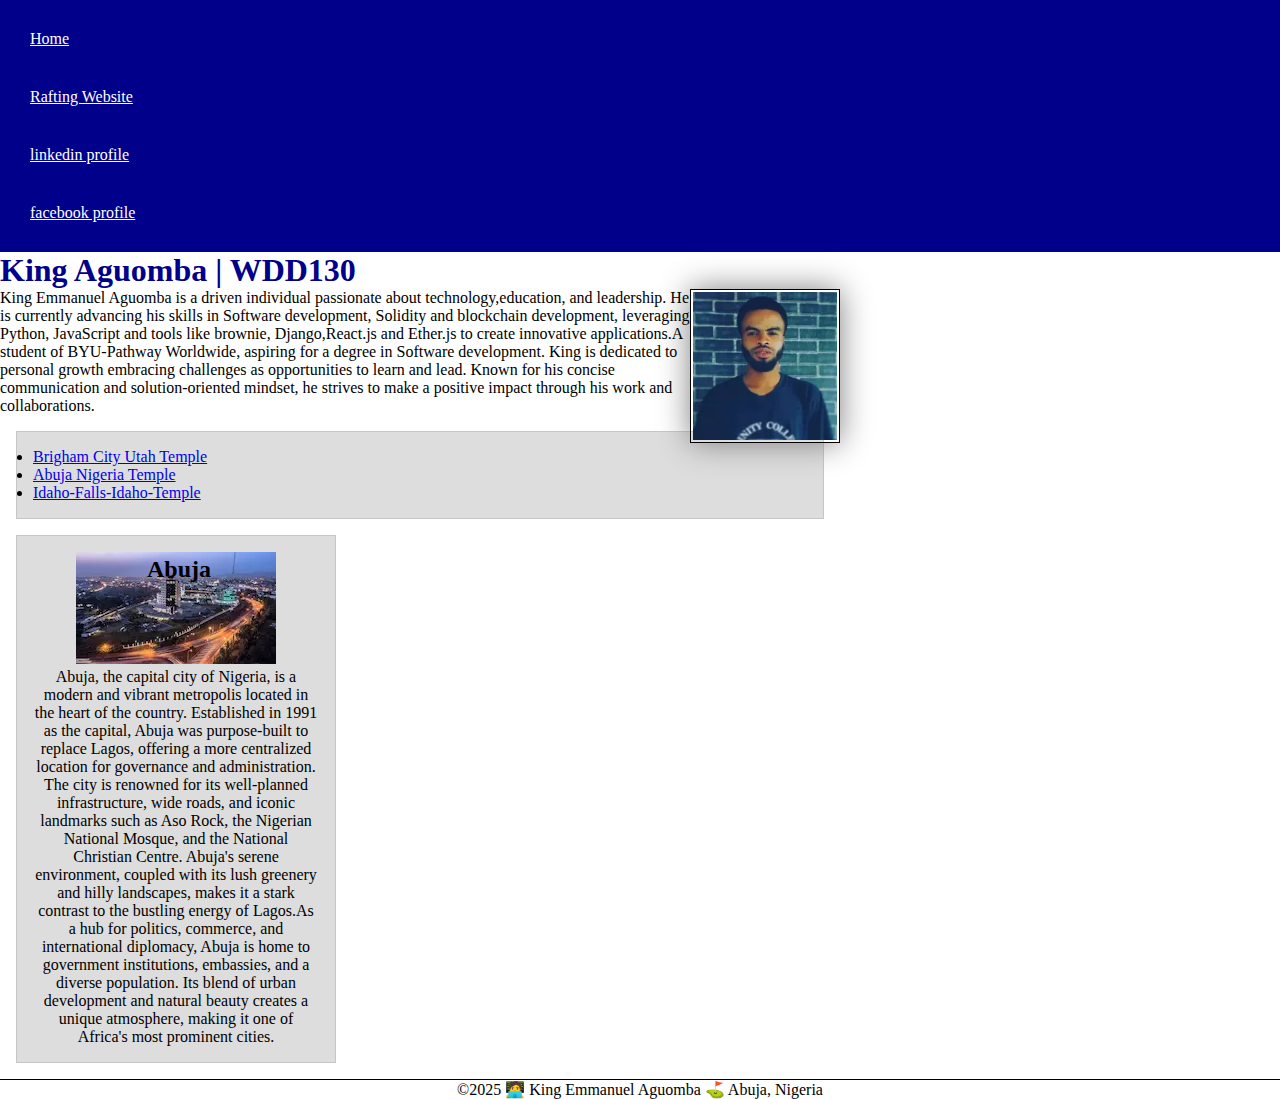
<file: index.html>
<!DOCTYPE html>
<html lang="en-US">
    <head>
        <meta charset="utf-8">
        <meta name="viewport" content="width=device-width,initial-scale=1.0">
        <meta name="description" content="King Aguomba, WDD130 , Building  website with web fundamentals using Html and css">
        <meta name="author" content="King Emmanuel Aguomba">
        <link rel="stylesheet" href="styles/styles.css">
        <title>King Aguomba | WDD 130</title>
    </head>
    <body>
        <header>
            <nav>
                <a href="#">Home</a>
                <a href="wwr/">Rafting Website</a>
                <a href="https://www.linkedin.com/in/king-aguomba ">linkedin profile</a>
                <a href="https://www.facebook.com/king-kacrae">facebook profile</a>
            </nav>
        </header>
        <main>
            <h1> King Aguomba | WDD130</h1>
            <img src="images/profile.webp" alt="image" width="200">
            <p>
                King Emmanuel Aguomba is a driven individual passionate about technology,education, and leadership.
                He is currently advancing his skills in Software development, Solidity and blockchain development,
                leveraging Python, JavaScript and tools like brownie, Django,React.js and Ether.js to create innovative 
                applications.A student of BYU-Pathway Worldwide, aspiring for a degree in Software development.
                King is dedicated to personal growth embracing challenges as opportunities to learn and lead.
                Known for his concise communication and solution-oriented mindset, he strives to make a positive
                 impact through his work and collaborations.
            </p>
            <ul class="box">
                <li><a href="https://www.churchofjesuschrist.org/temples/details/brigham-city-utah-temple?lang=eng" target="_blank">Brigham City Utah Temple</a></li>
                <li><a href="https://www.churchofjesuschrist.org/temples/details/abuja-nigeria-temple?lang=eng" target="_blank">Abuja Nigeria Temple</a></li>
                <li><a href="https://www.churchofjesuschrist.org/temples/details/idaho-falls-idaho-temple?lang=eng" target="_blank">Idaho-Falls-Idaho-Temple</a></li>
            </ul>
        </main>
        <aside class="box">
            <h2> Abuja </h2>
            <img src="images/state.webp" alt="Abuja landscape" width="200">
            <p>
                Abuja, the capital city of Nigeria, is a modern and vibrant metropolis located in the heart of the country.
                Established in 1991 as the capital, Abuja was purpose-built to replace Lagos, offering a more centralized
                location for governance and administration. The city is renowned for its well-planned infrastructure, wide roads,
                and iconic landmarks such as Aso Rock, the Nigerian National Mosque, and the National Christian Centre.
                Abuja's serene environment, coupled with its lush greenery and hilly landscapes, makes it a stark contrast 
                to the bustling energy of Lagos.As a hub for politics, commerce, and international diplomacy, 
                Abuja is home to government institutions, embassies, and a diverse population.
                Its blend of urban development and natural beauty creates a unique atmosphere, 
                making it one of Africa's most prominent cities.
            </p>
        </aside>
        <footer>
            <p>&copy;2025 🧑‍💻 King Emmanuel Aguomba ⛳ Abuja, Nigeria</p>
        </footer>
    </body>
    <!-- Date: 1/26/2025 5:40pm -->
</html>
</file>
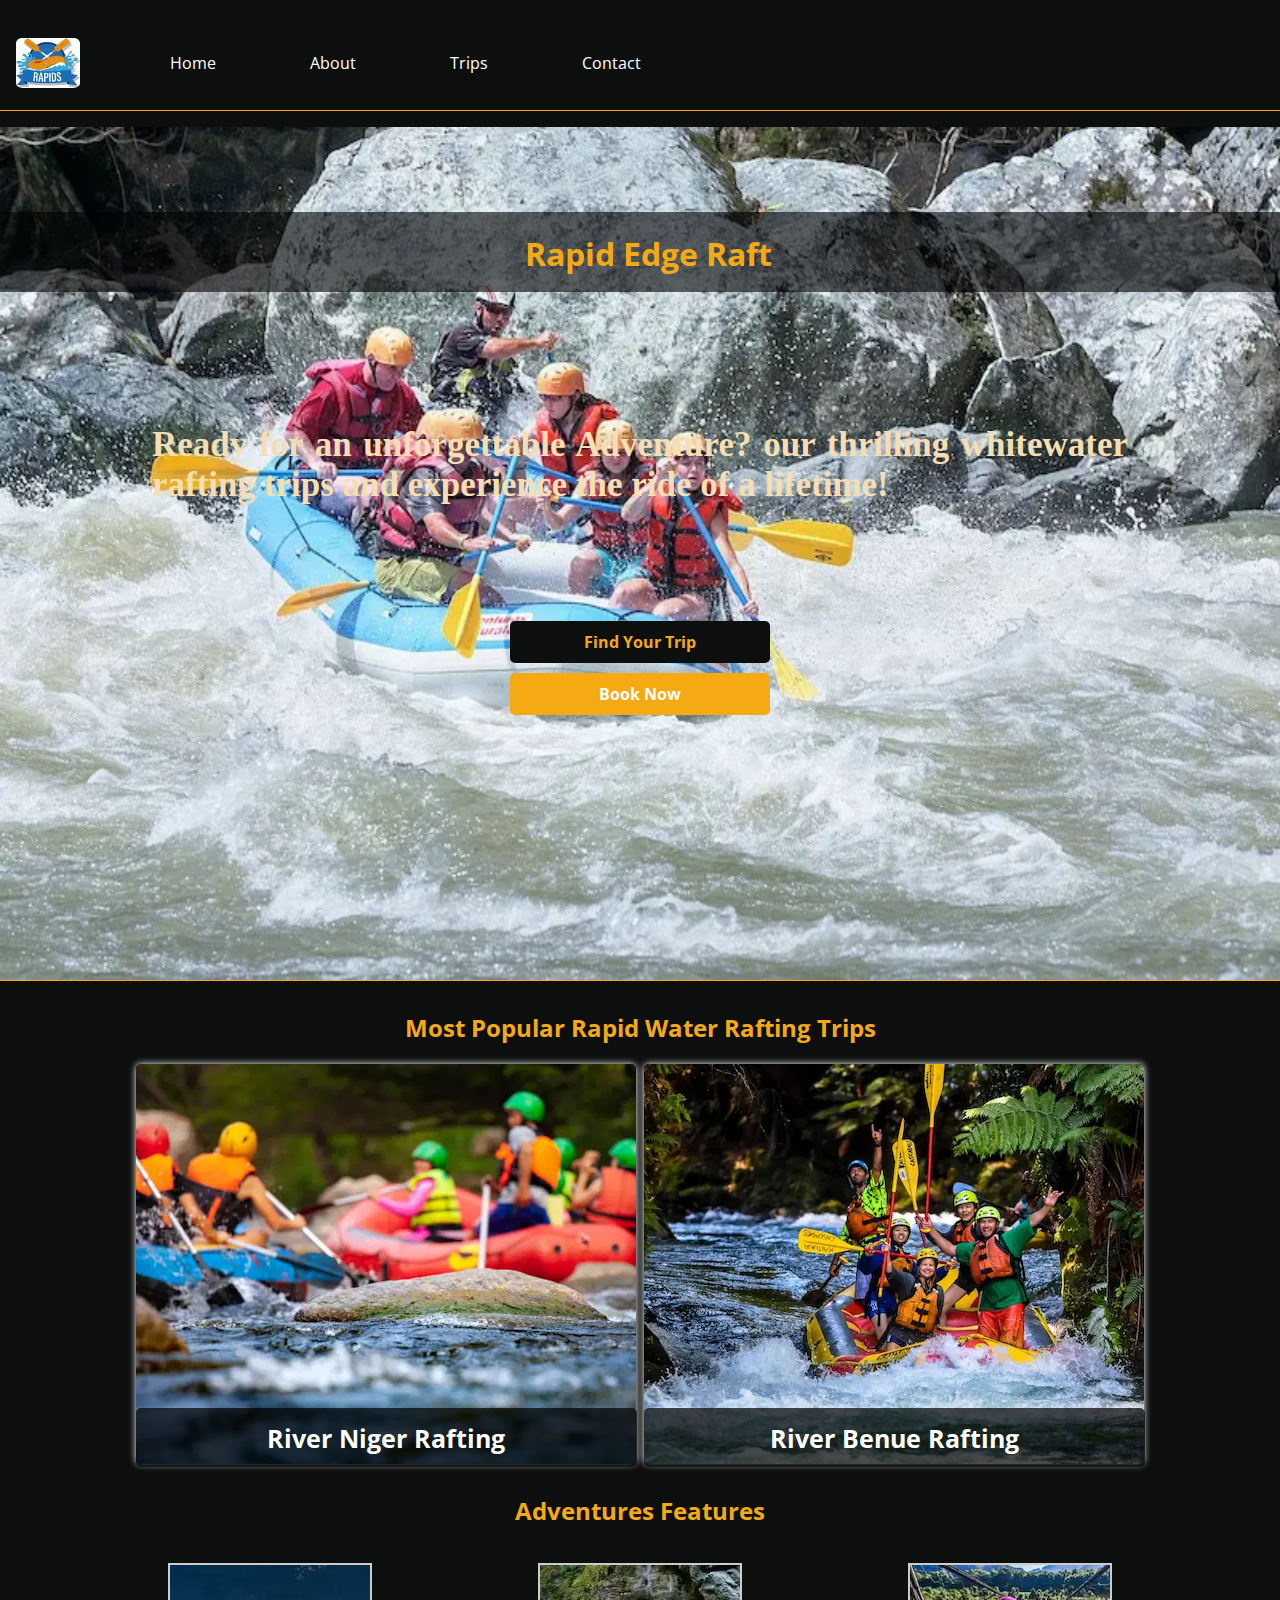
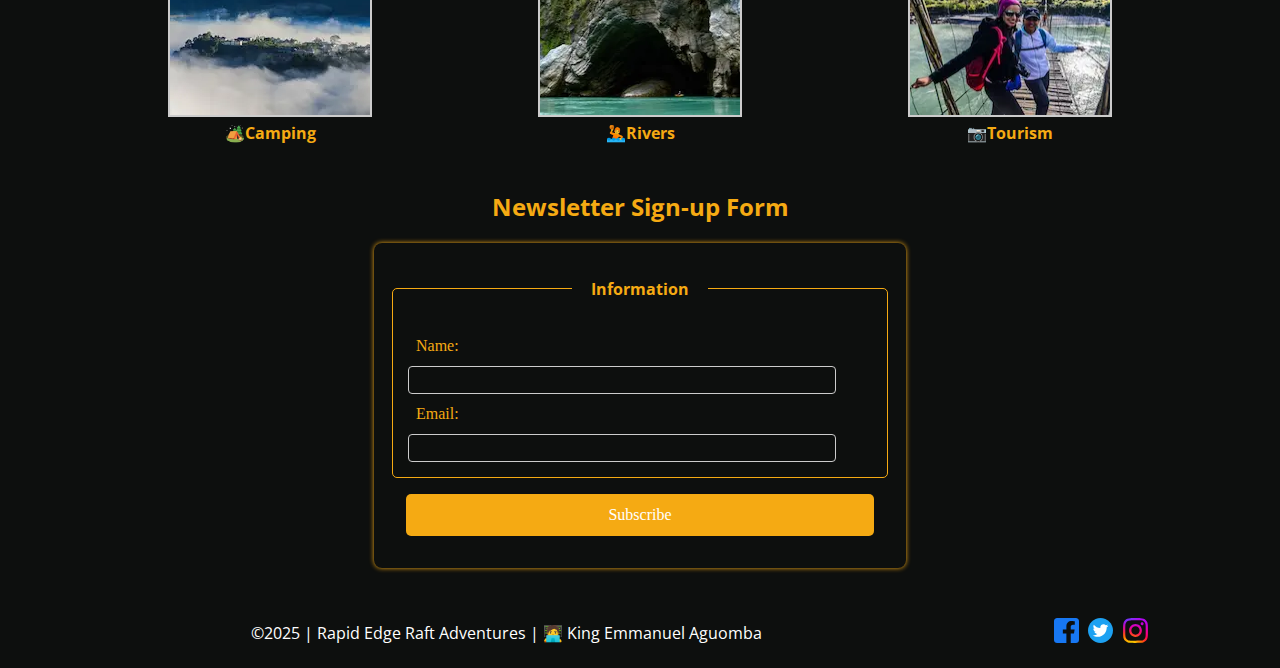
<file: wwr/index.html>
<!DOCTYPE html>
<html lang="en">
<head>
    <meta charset="UTF-8">
    <meta name="viewport" content="width=device-width, initial-scale=1.0">
    <title>Rapid Water Raft | Home</title>
    <meta name="author" content="King Emmanuel Aguomba">
    <meta name="description" content="website which will serve as an experience creator that connects people to thrill of nature.">
    <link rel="preconnect" href="https://fonts.googleapis.com">
    <link rel="preconnect" href="https://fonts.gstatic.com" crossorigin>
    <link href="https://fonts.googleapis.com/css2?family=Open+Sans:ital,wght@0,300..800;1,300..800&display=swap" rel="stylesheet">
    <link rel="stylesheet" href="styles/rafting.css">
</head>
<body>
    <header>
        <img src="images/rafting_logo.webp" alt="Rapid water rafting">
        <nav >
            <ul class="navigation">
                <li><a href="index.html">Home</a></li>
                <li><a href="about.html">About</a></li>
                <li><a href="trips.html">Trips</a></li>
                <li><a href="contact.html">Contact</a></li>
            </ul>
        </nav>
    </header>
    <main>
        <div class="hero">
            <img src="images/ctaimage2.webp" alt="banner">
            <div class="head-text"><h1>Rapid Edge Raft</h1></div>
            <p class="home_paragraph">Ready for an unforgettable Adventure?
            our thrilling whitewater rafting trips and experience the ride of a lifetime!</p>
            <div class="cta">
                <a href="trips.html" id="btn1">Find Your Trip</a>
                <a href="#" id="btn2">Book Now</a>
            </div>
        </div>
        <section>
            <h2>Most Popular Rapid Water Rafting Trips </h2>
            <div class="adv-content">
                <div class="card">
                    <picture>
                        <img src="images/trip-1.webp" alt="history-image">
                    </picture>
                    <div class="caption"><a href="#">River Niger Rafting</a></div>
                </div>

                <div class="card">
                    <picture>
                        <img src="images/trip-2.webp" alt="history-image">
                    </picture>
                    <div class="caption"><a href="#">River Benue Rafting</a></div>
                </div>
            </div>
        </section>
        <section>
            <h2>Adventures Features</h2>
            <div class="adventure-features">
                    <figure>
                        <img src="images/camping.webp" alt="Adventures-image">
                        <figcaption>🏕️Camping</figcaption>
                    </figure>
                    <figure>
                        <img src="images/river.webp" alt="Adventures-image">
                        <figcaption>🤽Rivers</figcaption>
                    </figure>
                    <figure>
                        <img src="images/tourism.webp" alt="Adventures-image">
                        <figcaption>📷Tourism</figcaption>
                    </figure>
            </div>
        </section>
        <section>
                <h2>Newsletter Sign-up Form</h2>
                <form>
                    <fieldset>
                        <legend>Information</legend>
                        <label for="fullname">Name:</label>
                        <input type="text" id="fullname" name="fullname">
                        <label for="useremail">Email:</label>
                        <input type="email" id="useremail" name="useremail">
                    </fieldset>
                    <button type="submit">Subscribe</button>
                </form>
        </section>
    </main>
    <footer>
        <p>&copy;2025 | Rapid Edge Raft Adventures | 🧑‍💻 King Emmanuel Aguomba</p>
        <nav>
            <a href="https://facebook.com" target="_blank">
                <img src="images/facebook.svg" alt="Facebook">
            </a>
            <a href="https://twitter.com" target="_blank">
                <img src="images/twitter.svg" alt="X">
            </a>
            <a href="https://instagram.com" target="_blank">
                <img src="images/instagram.svg" alt="Instagram">
            </a>
        </nav>
    </footer>
</body>
</html>
</file>
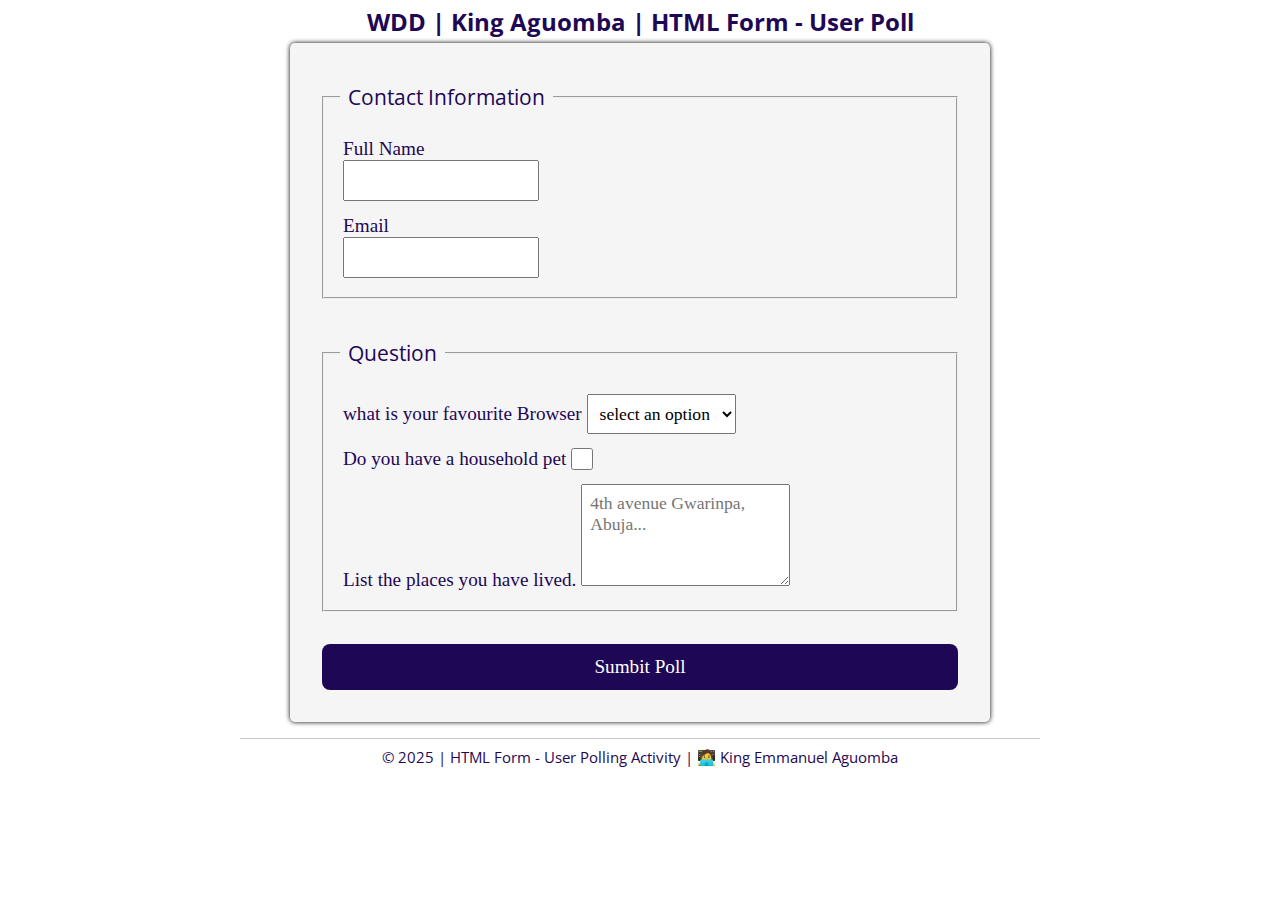
<file: week05/poll-form.html>
<!DOCTYPE html>
<html lang="en">
<head>
    <meta charset="UTF-8">
    <meta name="viewport" content="width=device-width, initial-scale=1.0">
    <title>WDD130 Web Fundamentals | HTML Form User Poll</title>
    <meta name="author" content="King Emmanuel aguomba">
    <link rel="preconnect" href="https://fonts.googleapis.com">
    <link rel="preconnect" href="https://fonts.gstatic.com" crossorigin>
    <link href="https://fonts.googleapis.com/css2?family=Open+Sans:ital,wght@0,300..800;1,300..800&display=swap" rel="stylesheet">
    <link rel="stylesheet" href="styles/poll-form.css">
</head>
<body>
    <header>
        <h1>WDD | King Aguomba | HTML Form - User Poll</h1>
    </header>
    <main>
        <form>
            <fieldset>
                <legend>Contact Information</legend>
                <diV class="form-item column2 ">
                    <label for="fullname">Full Name
                        <input type="text" id="fullname" name="fullname">
                    </label>
                </diV>
                <div class="form-item column2">
                    <label for="useremail">Email
                        <input type="email" id="useremail" name="useremail">
                    </label>
                </diV>
            </fieldset>
            <fieldset>
                <legend>Question</legend>
                <div class="form-item">
                    <label for="favourite">what is your favourite Browser
                        <select id="browser" name="browser">
                            <option>select an option </option>
                            <option value="chrome">Chrome</option>
                            <option value="firefox">Firefox</option>
                            <option value="edge">Edge</option>
                            <option value="other">other</option>
                        </select>
                    </label>
                </diV>
                <div class="form-item">
                    <label for="pet">Do you have a household pet
                        <input type="checkbox" id="pet" name="pet">
                    </label>
                </diV>
                <div class="form-item">
                    <label for="feedback">List the places you have lived.
                        <textarea id="feedback" name="feedback" rows="4" placeholder="4th avenue Gwarinpa, Abuja..."></textarea>
                    </label>
                </diV>
            </fieldset>
            <button type="submit">Sumbit Poll</button>
        </form>
    </main>
    <footer>
        <p>&copy; 2025 | HTML Form - User Polling Activity | 🧑‍💻 King Emmanuel Aguomba</p>
    </footer>
</body>
</html>
</file>
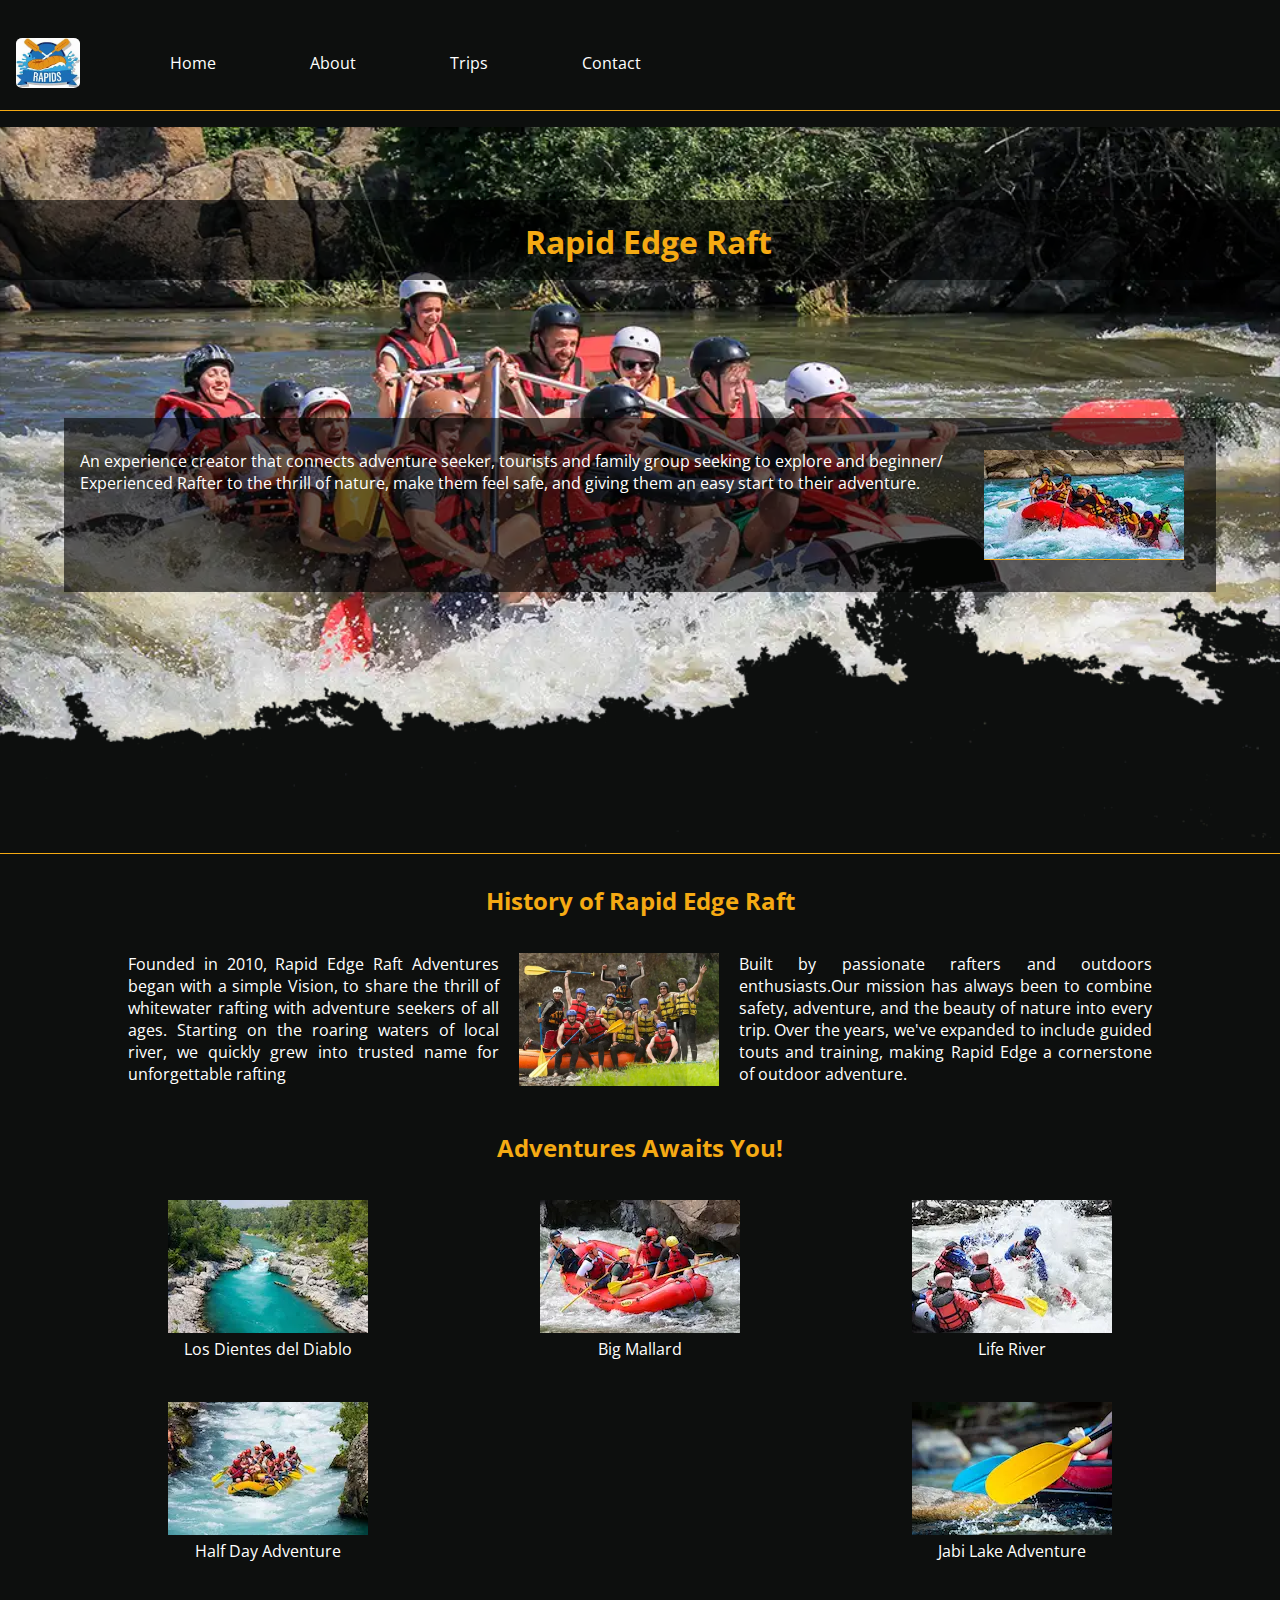
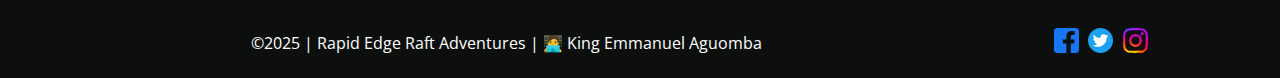
<file: wwr/about.html>
<!DOCTYPE html>
<html lang="en">
<head>
    <meta charset="UTF-8">
    <meta name="viewport" content="width=device-width, initial-scale=1.0">
    <title>Rapid Water Raft | About Us</title>
    <meta name="author" content="King Emmanuel Aguomba">
    <meta name="description" content="website which will serve as an experience creator that connects people to thrill of nature.">
    <link rel="preconnect" href="https://fonts.googleapis.com">
    <link rel="preconnect" href="https://fonts.gstatic.com" crossorigin>
    <link href="https://fonts.googleapis.com/css2?family=Open+Sans:ital,wght@0,300..800;1,300..800&display=swap" rel="stylesheet">
    <link rel="stylesheet" href="styles/rafting.css">
</head>
<body>
    <header>
        <img src="images/rafting_logo.webp" alt="Rapid water rafting">
        <nav >
            <ul class="navigation">
                <li><a href="index.html">Home</a></li>
                <li><a href="about.html">About</a></li>
                <li><a href="trips.html">Trips</a></li>
                <li><a href="contact.html">Contact</a></li>
            </ul>
        </nav>
    </header>
    <main>
        <div class="hero">
            <img src="images/hero_transparency_1024.webp" alt="banner">
            <div class="head-text"><h1>Rapid Edge Raft</h1></div>
            <article>
                <img src="images/banner.webp" alt="happy clients image">
                <p> An experience creator that connects adventure seeker, tourists and family group seeking to explore and beginner/ Experienced Rafter to the thrill of nature, make them feel safe, and giving them an easy start to their adventure. </p>
            </article>
        </div>
        <section>
            <h2>History of Rapid Edge Raft</h2>
            <div class="history-content">
                <p>
                    Founded in 2010, Rapid Edge Raft Adventures began with a simple Vision, to share the thrill of whitewater rafting with adventure seekers of all ages. Starting on the roaring waters of local river, we quickly grew into trusted name for unforgettable rafting
                </p>
                <img src="images/happy_client.webp" alt="history-image" width="200">
                <p>
                  Built by passionate rafters and outdoors enthusiasts.Our mission has always been to combine safety, adventure, and the beauty of nature into every trip. Over the years, we've expanded to include guided touts and training, making Rapid Edge a cornerstone of outdoor adventure.
                </p>
            </div>
        </section>
        <section>
            <h2>Adventures Awaits You!</h2>
            <div class="adventure-content">
                    <figure>
                        <img src="images/adventure1.webp" alt="Adventures-image">
                        <figcaption>Los Dientes del Diablo</figcaption>
                    </figure>
                    <figure>
                        <img src="images/adventure2.webp" alt="Adventures-image">
                        <figcaption>Big Mallard</figcaption>
                    </figure>
                    <figure>
                        <img src="images/adventure3.webp" alt="Adventures-image">
                        <figcaption>Life River</figcaption>
                    </figure>
                    <figure>
                        <img src="images/adventure4.webp" alt="Adventures-image">
                        <figcaption>Half Day Adventure</figcaption>
                    </figure>
                    <figure>
                        <img src="images/adventure5.webp" alt="Adventures-image">
                        <figcaption>Jabi Lake Adventure </figcaption>
                    </figure>
            </div>
        </section>
    </main>
    <footer>
        <p>&copy;2025 | Rapid Edge Raft Adventures | 🧑‍💻 King Emmanuel Aguomba</p>
        <nav>
            <a href="https://facebook.com" target="_blank">
                <img src="images/facebook.svg" alt="Facebook">
            </a>
            <a href="https://twitter.com" target="_blank">
                <img src="images/twitter.svg" alt="X">
            </a>
            <a href="https://instagram.com" target="_blank">
                <img src="images/instagram.svg" alt="Instagram">
            </a>
        </nav>
    </footer>
</body>
</html>
</file>
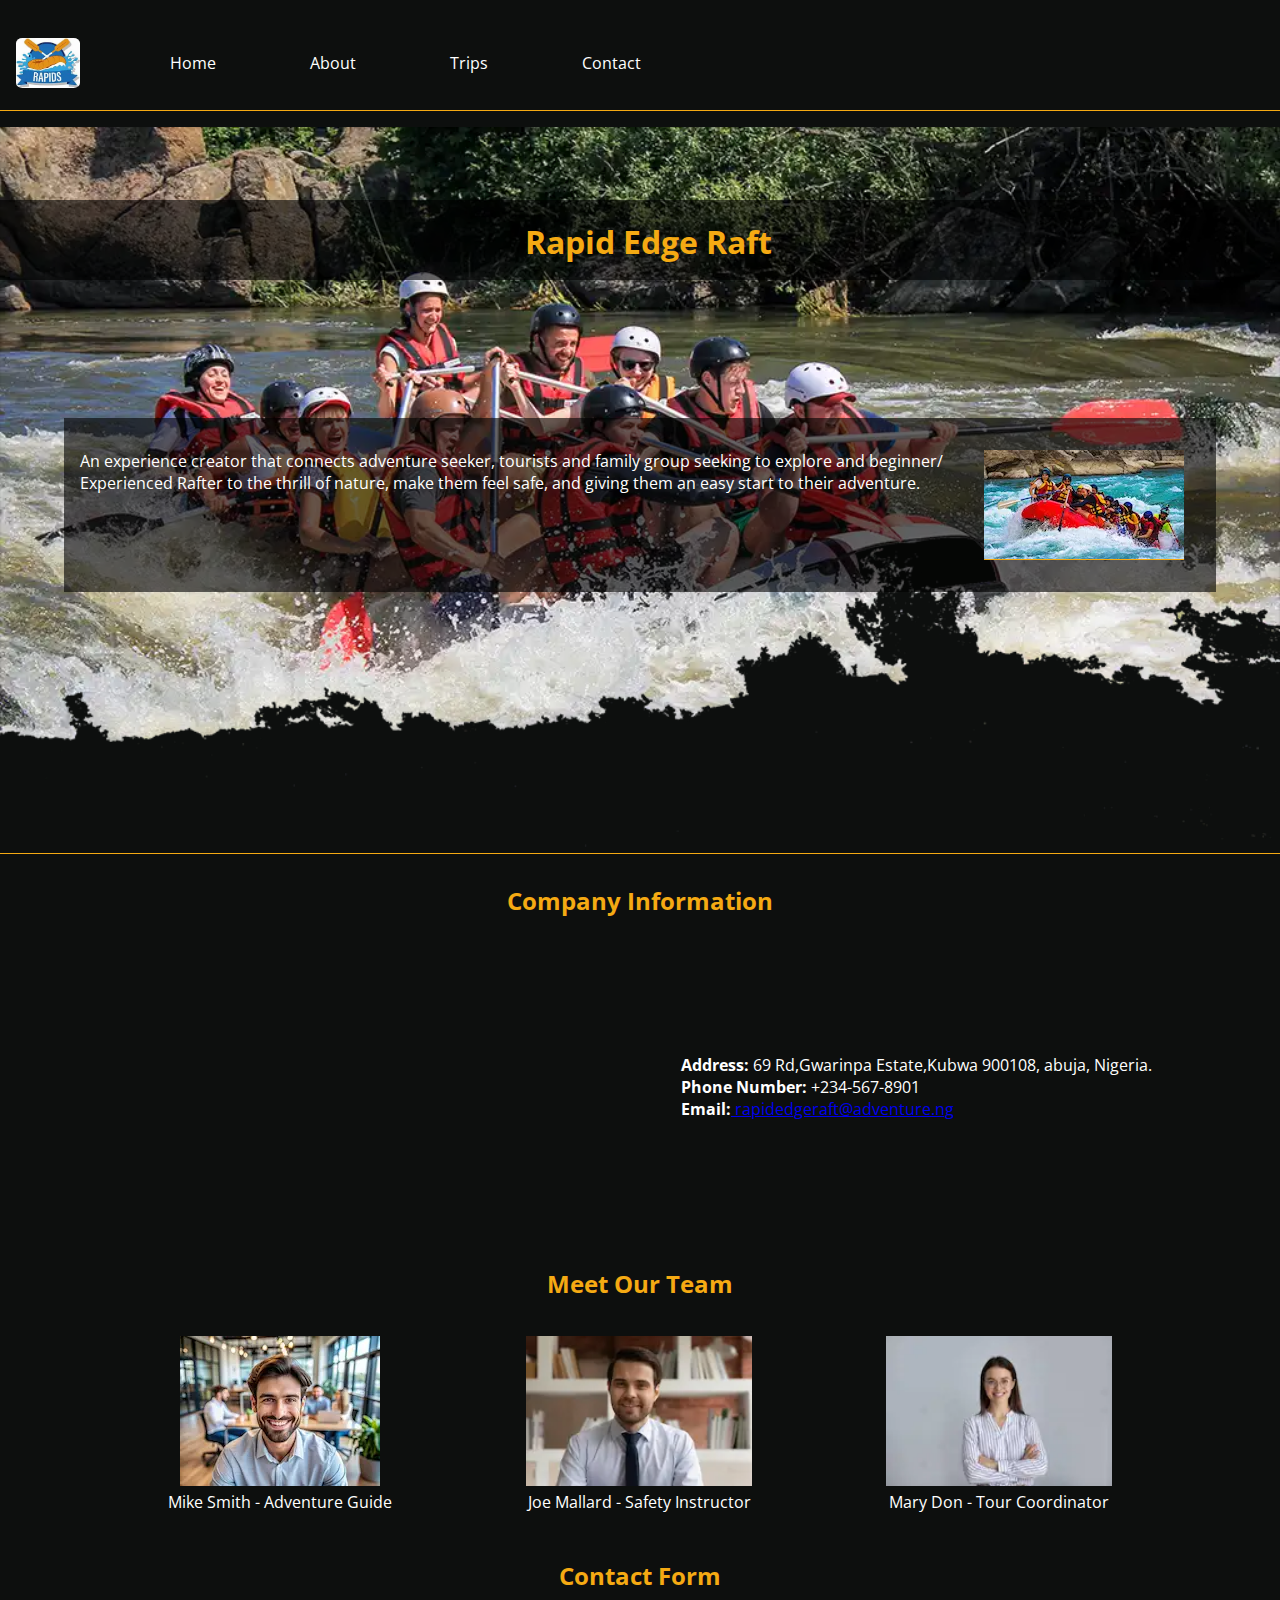
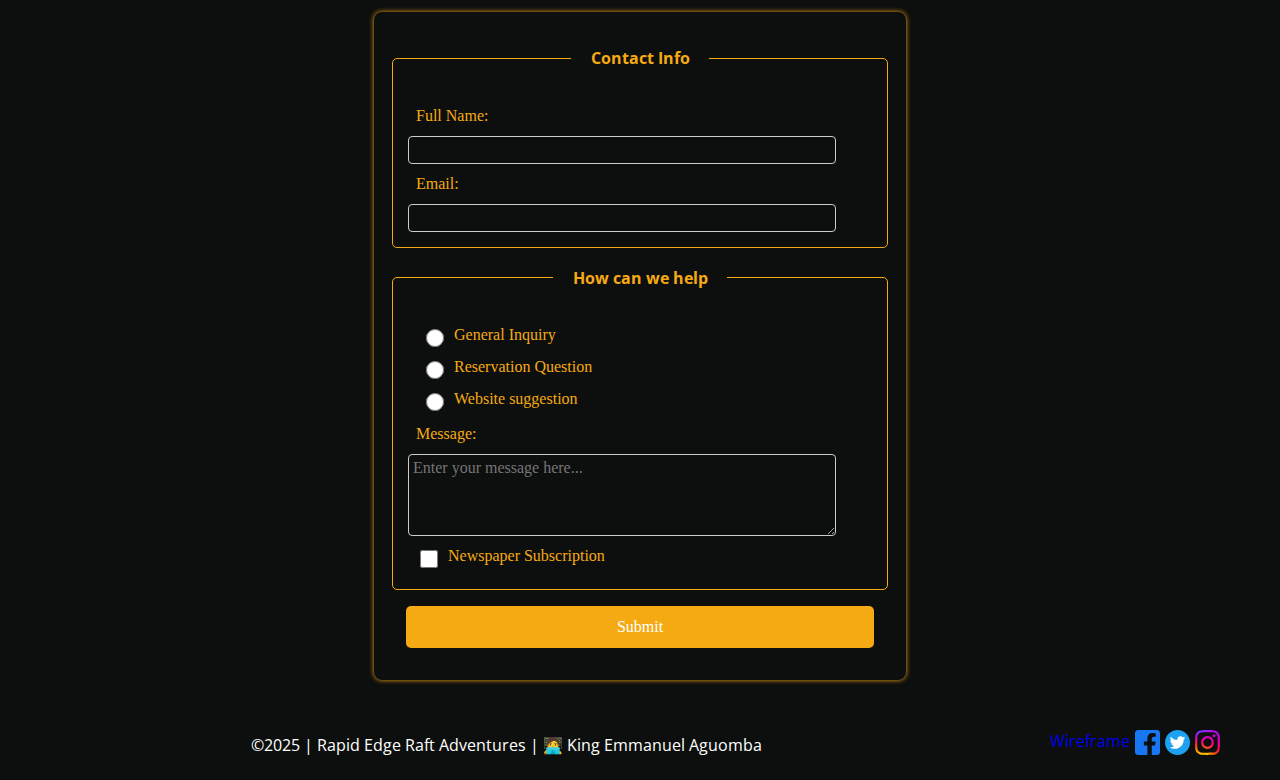
<file: wwr/contact.html>
<!DOCTYPE html>
<html lang="en">
<head>
    <meta charset="UTF-8">
    <meta name="viewport" content="width=device-width, initial-scale=1.0">
    <title>Rapid Water Raft | Contact Us</title>
    <meta name="author" content="King Emmanuel Aguomba">
    <meta name="description" content="Get in touch with us! Find our address,phone number, email, and send us message through our contact form.">
    <link rel="preconnect" href="https://fonts.googleapis.com">
    <link rel="preconnect" href="https://fonts.gstatic.com" crossorigin>
    <link href="https://fonts.googleapis.com/css2?family=Open+Sans:ital,wght@0,300..800;1,300..800&display=swap" rel="stylesheet">
    <link rel="stylesheet" href="styles/rafting.css">
</head>
<body>
    <header>
        <img src="images/rafting_logo.webp" alt="Rapid water rafting">
        <nav >
            <ul class="navigation">
                <li><a href="index.html">Home</a></li>
                <li><a href="about.html">About</a></li>
                <li><a href="trips.html">Trips</a></li>
                <li><a href="contact.html">Contact</a></li>
            </ul>
        </nav>
    </header>
    <main>
        <div class="hero">
            <img src="images/hero_transparency_1024.webp" alt="banner">
            <div class="head-text"><h1>Rapid Edge Raft</h1></div>
            <article>
                <img src="images/banner.webp" alt="happy clients image">
                <p> An experience creator that connects adventure seeker, tourists and family group seeking to explore and beginner/ Experienced Rafter to the thrill of nature, make them feel safe, and giving them an easy start to their adventure. </p>
            </article>
        </div>
        <section>
            <h2>Company Information</h2>
            <div class="contact-info">
                <iframe src="https://www.google.com/maps/embed?pb=!1m18!1m12!1m3!1d3939.428226081542!2d7.37978881061039!3d9.115737290911337!2m3!1f0!2f0!3f0!3m2!1i1024!2i768!4f13.1!3m3!1m2!1s0x104e75884f59db41%3A0x65d77c26c7a783fe!2s69%20Rd%2C%20Gwarinpa%20Estate%2C%20Kubwa%20900108%2C%20Federal%20Capital%20Territory!5e0!3m2!1sen!2sng!4v1739061026944!5m2!1sen!2sng"
                 width="550"
                 height="300"
                 allowfullscreen=""
                 loading="lazy"
                 referrerpolicy="no-referrer-when-downgrade">
                </iframe>
                <p>
                    <strong>Address:</strong> 69 Rd,Gwarinpa Estate,Kubwa 900108, abuja, Nigeria. <br>
                    <strong>Phone Number: </strong> +234-567-8901<br>
                    <strong>Email:</strong><a href="rapidedgeraft@adventure.ng"> rapidedgeraft@adventure.ng </a>
                </p>
            </div>
        </section>
        <section>
            <h2>Meet Our Team</h2>
            <div class="adventure-content">
                    <figure>
                        <img src="images/employee1.webp" alt="Mike Smith">
                        <figcaption>Mike Smith - Adventure Guide</figcaption>
                    </figure>
                    <figure>
                        <img src="images/employee2.webp" alt="Joe Mallard" height="150">
                        <figcaption>Joe Mallard - Safety Instructor</figcaption>
                    </figure>
                    <figure>
                        <img src="images/employee3.webp" alt="Mary Don" height="150">
                        <figcaption>Mary Don - Tour Coordinator </figcaption>
                    </figure>
            </div>
        </section>
        <section>
            <h2>Contact Form</h2>
            <form>
                <fieldset>
                    <legend>Contact Info</legend>
                    <label for="fullname">Full Name:</label>
                    <input type="text" id="fullname" name="fullname">
                    <label for="useremail">Email:</label>
                    <input type="email" id="useremail" name="useremail">
                </fieldset>
                <fieldset class="Inquiry">
                    <legend>How can we help</legend>
                    <div class="radio-group">
                        <label for="general_inquiry">
                            <input type="radio" id="general_inquiry" name="purpose">General Inquiry
                        </label>
                        <label for="reservation">
                            <input type="radio" id="reservation" name="purpose">Reservation Question
                        </label>
                        <label for="suggestion">
                            <input type="radio" id="suggestion" name="purpose">Website suggestion
                        </label>
                    </div>
                    <label for="message">Message:</label>
                        <textarea id="message" name="message" placeholder="Enter your message here..." rows="4" required></textarea>
                    <label for="newspaper">
                        <input type="checkbox" id="newspaper" name="newspaper">Newspaper Subscription
                    </label>
                </fieldset>
                <button type="submit">Submit</button>
            </form>
    </section>
    </main>
    <footer>
        <p>&copy;2025 | Rapid Edge Raft Adventures | 🧑‍💻 King Emmanuel Aguomba</p>
        <nav>
            <a href="https://app.moqups.com/vrKyTH3hlm4WifSIOPTK9AnoqnISiM9q/view/page/ad64222d5?ui=0&fit_width=1" target="_blank">
                Wireframe
            </a>
            <a href="https://facebook.com" target="_blank">
                <img src="images/facebook.svg" alt="Facebook">
            </a>
            <a href="https://twitter.com" target="_blank">
                <img src="images/twitter.svg" alt="X">
            </a>
            <a href="https://instagram.com" target="_blank">
                <img src="images/instagram.svg" alt="Instagram">
            </a>
        </nav>
    </footer>
</body>
</html>
</file>
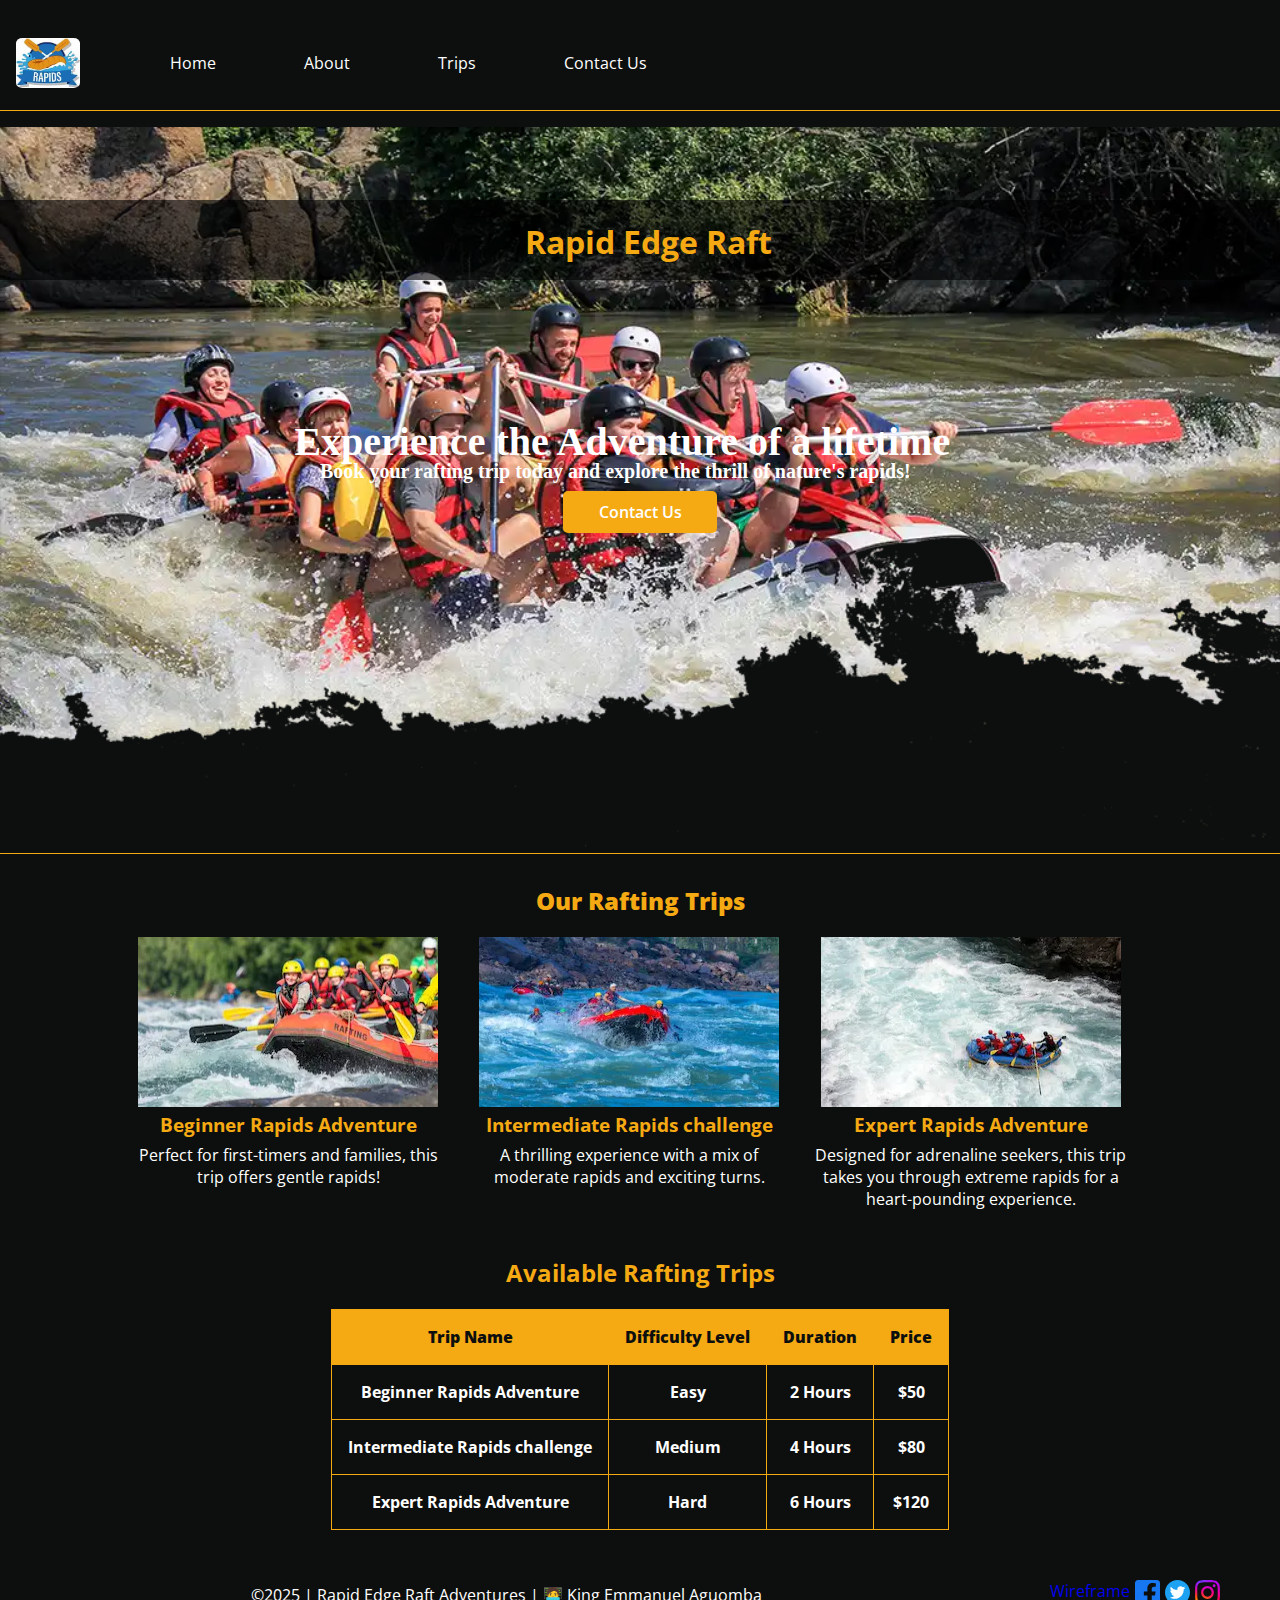
<file: wwr/trips.html>
<!DOCTYPE html>
<html lang="en">
<head>
    <meta charset="UTF-8">
    <meta name="viewport" content="width=device-width, initial-scale=1.0">
    <title>Rapid Water Raft |  Rafting Trips </title>
    <meta name="author" content="King Emmanuel Aguomba">
    <meta name="description" content="Explore thrilling rafting trips with our adventure packages. Choose from beginner-friendly to expert-level rapids and enjoy the adventure of a lifetime!">
    <link rel="preconnect" href="https://fonts.googleapis.com">
    <link rel="preconnect" href="https://fonts.gstatic.com" crossorigin>
    <link href="https://fonts.googleapis.com/css2?family=Open+Sans:ital,wght@0,300..800;1,300..800&display=swap" rel="stylesheet">
    <link rel="stylesheet" href="styles/rafting.css">
</head>
<body>
    <header>
        <img src="images/rafting_logo.webp" alt="Rapid water rafting">
        <nav >
            <ul class="navigation">
                <li><a href="index.html">Home</a></li>
                <li><a href="about.html">About</a></li>
                <li><a href="trips.html">Trips</a></li>
                <li><a href="contact.html">Contact Us</a></li>
            </ul>
        </nav>
    </header>

    <main>
        <div class="hero">
            <img src="images/hero_transparency_1024.webp" alt="banner">
            <div class="head-text"><h1>Rapid Edge Raft</h1></div>
            <div class="hero-text">
                <h2>Experience the Adventure of a lifetime</h2>
                <p> Book your rafting trip today and explore the thrill of nature's rapids!</p>
           </div>
            <a href="contact.html" class="cta-btn">Contact Us</a>
        </div>

        <section class="trip-options">
            <h2>Our Rafting Trips</h2>
            
            <div class="trips-article">
                <article class="trips">
                    <img src="images/beginner-rafting.webp" alt="Beginner Rafting Adventure">
                    <h3>Beginner Rapids Adventure</h3>
                    <p>Perfect for first-timers and families, this trip offers gentle rapids! </p>
                </article>
                <article class="trips">
                    <img src="images/intermediate-rafting.webp" alt="intermediate Rafting Adventure">
                    <h3>Intermediate Rapids challenge</h3>
                    <p>A thrilling experience with a mix of moderate rapids and exciting turns.</p>
                </article>
                <article class="trips">
                    <img src="images/expert-rafting.webp" alt="Expert Rafting Adventure">
                    <h3>Expert Rapids Adventure</h3>
                    <p>Designed for adrenaline seekers, this trip takes you through extreme rapids for a heart-pounding experience.</p>
                </article>
            </div>
        </section>
        <section>
            <h2>Available Rafting Trips</h2>
            <table>
                <tr>
                    <th>Trip Name</th>
                    <th>Difficulty Level</th>
                    <th>Duration</th>
                    <th>Price</th>
                </tr>
                <tr>
                    <td>Beginner Rapids Adventure</td>
                    <td>Easy</td>
                    <td>2 Hours</td>
                    <td>$50</td>
                </tr>
                <tr>
                    <td>Intermediate Rapids challenge</td>
                    <td>Medium</td>
                    <td>4 Hours</td>
                    <td>$80</td>
                </tr>
                <tr>
                    <td>Expert Rapids Adventure</td>
                    <td>Hard</td>
                    <td>6 Hours</td>
                    <td>$120</td>
                </tr>
            </table>
        </section>
    </main>
    <footer>
        <p>&copy;2025 | Rapid Edge Raft Adventures | 🧑‍💻 King Emmanuel Aguomba</p>
        <nav>
            <a href="https://app.moqups.com/U1vDbq9VBJiJXUFGfVNX1efOSd42QAdp/view/page/ad64222d5/object/758e4575?ui=0&fit_width=1" target="_blank">
                Wireframe
            </a>
            <a href="https://facebook.com" target="_blank">
                <img src="images/facebook.svg" alt="Facebook">
            </a>
            <a href="https://twitter.com" target="_blank">
                <img src="images/twitter.svg" alt="X">
            </a>
            <a href="https://instagram.com" target="_blank">
                <img src="images/instagram.svg" alt="Instagram">
            </a>
        </nav>
    </footer>
</body>
</html>
</file>
<file: styles/styles.css>
:root{
    --nav-head-color:darkblue;
    --border-color: 1px solid black;
    --box-shadow-color:gray;
    --aside-bg-color: #eee;
    --aside-text-color:#333;
    --nav-padding:20px;
    --img-padding:2px;
    --main-img-width:150px;
    --aside-img-width:200px;
    --aside-border-color: 1px solid rgb(0 0 0 / 0.2);
}
*{
    margin: 0;
    padding: 0;
    box-sizing: border-box;
}

nav{
    background-color: var(--nav-head-color);
    padding: 10px;
}
nav a{
    color: white;
    display: block;
    padding: var(--nav-padding);
}
h1{
    color: var(--nav-head-color);
}
main{
    max-width: 840px;
}

main img {
    width: var(--main-img-width);
    height: auto;
    border: var(--border-color);
    padding: var(--img-padding);
    box-shadow: 0 0 30px var(--box-shadow-color);
    float: right;
}
p{
    padding: 0;
}

aside{
    width: 20rem;
    margin: 1rem;
    border: var(--aside-border-color);
    padding: 1rem;
    position: relative;
    background-color: var(--aside-bg-color);
    color:var(--aside-text-color);
    text-align: center;
}
aside h2{
    position: absolute;
    top: 20px;
    left: 130px;
}
aside img{
    width:var(--aside-img-width);
    height:auto;
}
footer{
    margin-top: 15px;
    border-top: var(--border-color);
    text-align: center;
}

/* Class Selectors Section */
.box{
    margin: 1rem;
    border: 1px solid rgb(0 0 0 / 0.1);
    padding: 1rem;
    background-color: #ddd;
    color: #000;
}
</file>
<file: wwr/styles/rafting.css>
:root{
    --primary-color:#0D0F0E;
    --accent1-color: #f5aa13;
    --accent2-color: #ffffff;
}
body{
    font-family: 'open sans', sans-serif;
    margin: 0;
    padding:0;
    background-color: var(--primary-color);
    color: var(--accent2-color);
    overflow-x: hidden;
}
h1,h2{
    font-family: 'open sans', sans-serif;
    margin: 0;
    color: var(--accent1-color);
}
p{
    color: var(--accent2-color);
}

header{
    /*background-color: var(--secondary-color); */
    margin: 1rem auto;
    display: grid;
    grid-template-columns: 150px 1fr 1fr;
    align-items: center;
    border-bottom: 1px solid var(--accent1-color);
    max-width: 100%;
}
header img{
    margin: 0 0.25rem 0 1rem;
	width: 64px;
	height: auto;
    border-radius: 10%;
}

.navigation {
	display: flex;
	flex-wrap: wrap;
	list-style: none;
	padding: 0;
}
.navigation li{
    flex: 1 1 auto;
}

.navigation a{
    display: block;
    color: var(--accent2-color);
    padding: 20px;
    text-decoration: none;
}
.navigation a:hover {
	color: var(--accent1-color);
	font-weight: 700;
	text-decoration: underline;
}

.hero{
    position: relative;
}
.hero img{
    display: block;
    width:100%;
    height: auto;
    border-bottom: 1px solid var(--accent1-color);
}
.hero .head-text{
    position: absolute;
    top: 10%;
    width: 100%;
    text-align: center;
    background-color: rgba(0,0,0,0.6);
    padding:2.5rem;
}
.hero .head-text h1{
    color: var(--accent1-color);
    padding: 0.5rem;
}
.hero h1{
    position: absolute;
    top: 15%;
    left: 38%;
    color: var(--accent2-color);
    padding: 0.5rem;
    text-align: center;
}

/* Hero article for about & contact us page*/
.hero article{
    position: absolute;
    top: 40%;
    left: 5%;
    right: 5%;
    background-color: rgba(0,0,0,0.6);
    color: var(--accent2-color);
    padding: 1rem;

}
.hero article img{
    float: right;
    margin: 1rem;
    width:200px;
    height: auto;
}

.hero .hero-text h2 {
    position: absolute;
    top:40%;
    left: 23%;
    right:23%;
    color: var(--accent2-color);
    font-family: 'Times New Roman', Times, serif;
    font-size: 40px;
    font-weight: 700;
}
.hero .hero-text p {
    position: absolute;
    top: 43%;
    left: 25%;
    right:25%;
    font-family: 'Times New Roman', Times, serif;
    font-size: 20px;
    font-weight: 600;
    text-align: justify;
}
.hero .cta-btn{
    position: absolute;
    top: 50%;
    left: 44%;
    right: 44%;
    text-align: center;
    background-color: var(--accent1-color);
    color: var(--accent2-color);
    font-weight: 600;
    padding: 10px;
    text-decoration: none;
    border-radius: 5px;
}
.hero .cta-btn:hover{
    background-color: #d48c0d;
    transition: 0.3s;
}

/* End Hero article*/

/*homepage hero */
.hero .home_paragraph  {
    position: absolute;
    top: 28%;
    left: 10%;
    right: 10%;
    font-family: 'Times New Roman', Times, serif;
    font-size: 35px;
    text-align: justify;
    font-weight: 700;
    color:wheat;
    padding: 1.5rem;
}
.hero .cta {
    display:flex;
    flex-direction: column;
    gap: 10px;
    position:absolute;
    top:55%;
    left:38%;
    right: 38%;
    padding: 1.5rem;
}

.hero .cta a{
    padding: 10px;
    text-align: center;
    text-decoration: none;
    border-radius: 5px;
    font-weight: bold;
}

.hero .cta #btn1 {
    background-color: var(--primary-color);
    color: var(--accent1-color);
}
.hero .cta  #btn2 {
    background-color: var(--accent1-color);
    color: var(--accent2-color);
}
.hero .cta  #btn1:hover{
    background-color: var(--accent1-color);
    color: var(--accent2-color);
    transition:1.0s;
}
.hero .cta  #btn2:hover{
    background-color: var(--primary-color);
    transition:1.0s;
    color: var(--accent1-color);
}
section .adv-content {
    display: flex;
    flex-direction: row;
    justify-content:space-evenly;
}

section .adv-content .card{
    width: 500px;
    height: 400px;
    position: relative;
    box-shadow: 0 0 7px var(--accent2-color);
    border-radius: 5px;
}

section .adv-content .card:hover{
    width: 510px;
    height: 410px;
    box-shadow: 0 0 7px var(--accent2-color);
    transition: 1s;
}
section .adv-content .card  img{
    width: 100%;
    height: 100%;
    object-fit: cover;
    border-radius: 5px;
}
section .adv-content .card .caption{
    position: absolute;
    width: 95%;
    top: 86%;
    font-size: 25px;
    font-weight: 700;
    text-align: center;
    padding: .8rem;
    background-color: rgba(0,0,0,0.7);
    border-radius: 5px;
}
section .adv-content .card .caption a {
    color:var(--accent2-color);
    text-decoration: none;
}
section .adv-content .card .caption a:hover{
    color: var(--accent1-color);
}
section .newsletter{
    display: flex;
    flex-direction: row;
    row-gap:10px;
    justify-content: space-evenly;

}
section .newsletter .image{
    width: 60%;
    height: auto;
    padding: .5rem;
}
section .newsletter .image img{
    border-radius: 5px;
    padding: 2.5rem;
    margin-top: 30px;
}
section .newsletter .form{
    width: 40%;
    right: 15%;
    height: auto;
}

/* End Homepage */

/*Sectinon*/
section{
    margin: 30px auto;
    text-align: center;
    width: 80%;
}
section h2 {
    margin-top: 20px;
    margin-bottom: 20px;
}
/*About us page  */
section .history-content{
    display: flex;
    align-items: center;
    justify-content: space-around;
    text-align: justify;
}
/* class section */
.history-content img {
    width: 200px;
    height: auto;
    margin: 0 20px;
}
section .contact-info{
    display: flex;
    align-items: center;
    justify-content: space-between;
    text-align: justify;
}
section .contact-info iframe {
    border:0;
    border-radius: 5px;
}
section .adventure-content{
    display: flex;
    flex-wrap: wrap;
    align-items: center;
    margin: 0 auto;
    justify-content: space-between;
    gap: 10px;
}
.adventure-content figure figcaption{
    color: var(--accent2-color);
}
section .adventure-features{
    display: flex;
    flex-wrap: wrap;
    align-items: center;
    margin: 0 auto;
    justify-content: space-between;
    gap: 10px;
}
/* Classes */
.adventure-features figure img {
    width: 200px;
    height: 150px;
    border: 2px solid #ccc;

}
.adventure-features figure figcaption{
    color: var(--accent1-color);
    font-weight: 700;
}
/* Trips */
.trip-options h2{
    font-weight: 800;
}
.trip-options .trips-article{
    display: grid;
    grid-template-columns:1fr 1fr 1fr;
}
.trip-options .trips-article .trips{
    width: 320px;
    height: auto;
}
.trip-options .trips-article .trips img{
    width: 300px;
    padding: 0 10px;
    height: 170px;
    border-radius: 5px;
}
.trip-options .trips-article .trips h3{
    margin-top: 0%;
    margin-bottom:0%;
    color: var(--accent1-color);
}
.trip-options .trips-article .trips p{
    width: 100%;
    margin-top: 2%;
}
/*End Trips */

/* End Sections /Classes*/

section table{
    display: grid;
    justify-items: center;
    align-items: center;
    width: 100%;
    border-collapse: collapse;
    margin-top: 20px;
}
section table tr{
    margin: auto;
    padding: 10px;
}
section table tr th{
    margin: 20px;
    padding: 1rem;
    font-weight: 800;
    background-color: var(--accent1-color);
    color: var(--primary-color);
}

section table tr td{
    margin: 20px;
    padding: 1rem;
    font-weight: 700;
}
th, td{
    border: 1px solid var(--accent1-color);
    padding: 10px;
    text-align: center;
}

/*Contact us page form*/
form{
    display: flex;
    flex-direction: column;
    max-width: 500px;
    margin: 20px auto;
    padding: 1rem;
    border: 1px solid rgb(0,0,0 / 0.1);
    border-radius: 8px;
    background-color: transparent;
    box-shadow: 0 0 5px var(--accent1-color);
}
form fieldset {
    display:flex;
    flex-direction: column;
    gap: 0.5rem;
    padding: 15px;
    border: 1px solid var(--accent1-color);
    border-radius: 5px;
}
legend{
    padding: 1.2rem;
    font-weight: bold;
    color: var(--accent1-color);
}
label, select,button,input,textarea{
    font-family: Times, Arial,sans-serif;
    padding: 3px;
}
label{
    font-size: 1rem;
    font-weight: 500;
    color:var(--accent1-color);
}
input, textarea{
    font-size: 1rem;
    padding: 4px;
    border: 1px solid #ccc;
    border-radius: 4px;
    width: 90%;
    background-color: transparent;
    color: var(--accent2-color);
}
input[type="checkbox"],input[type="radio"]{
    width: 18px;
    height:18px;
    margin-right: 5px;
}
.radio-group{
    display: flex;
    flex-direction: column;
    gap: 0.5rem;
}
.radio-group, label{
    display: flex;
    margin-left: 5px;
    gap: 5px;
}

button{
    margin:1rem;
    background-color: var(--accent1-color);
    color: #fff;
    border:none;
    border-radius: 5px;
    padding: 12px;
    font-size: 1rem;
}
button:hover{
    background-color: darkorange;
}
/*End contact us page form*/



/*footer Selector */
footer {
    display: flex;
    align-items: center;
    justify-content: space-between;
    max-width: 80%;
    margin: 0 auto;
    padding: 20px;
    border-top: var(--accent1-color);
}
footer p{
    text-align: center;
    width: 70%;
    margin: 0 20px;
}
footer nav{
    width: 10%;
    display: flex;
    justify-content: space-evenly;
    gap: 5px;
}


footer nav a img{
    width:25px;
    height: auto;
}

footer nav a{
    text-decoration: none;
}
/*End Footer */
</file>
<file: week05/styles/poll-form.css>
*{
    margin: 0;
    padding:0;
    box-sizing:border-box;
}
body{
    margin-top:0;
    display: grid;
    font-family: 'open sans', sans-serif;
    font-size: 1.2rem;
    color: #1e0755;
    background-color: #ffffff;
    align-items: center;
    justify-content: center;
}
header{
    margin: 0;
    width: 800px;
}
h1{
    margin: 5px 0;
    font-size: 1.5rem;
    text-align: center;
}
form{
    display: grid;
    width: 700px;
    margin: 0 auto;
    padding: 1.0rem;
    border: 1px solid rgb(0,0,0 / 0.1);
    border-radius: 5px;
    background-color: whitesmoke;
    box-shadow: 0 0 5px black;
}
fieldset{
    display: grid;
    grid-gap: .5rem;
    padding: 1rem;
    border: 1px solid rgb(0, 0, 0 / 0.2);
    margin: 1rem;
}
legend{
    padding: 0.5rem;
    font-size: 1.3rem;
}
label, select,button,input,textarea{
    font-family: Times, Arial,sans-serif;
    padding: 3px;
}
label{
    text-align: left;
    padding-right: 1rem;
}
input, select, textarea{
    font-size: 1.1rem;
    padding: 0.5rem;
}
input[type="checkbox"]{
    width: 22px;
    height:22px;
    vertical-align: bottom;
}
button{
    margin:1rem;
    background-color: #1e0755;
    color: #fff;
    border:none;
    border-radius: .5rem;
    padding: .75rem;
    font-size: 1.2rem;
}
button:hover{
    background-color: #4d0fdf;
}
footer{
    margin:1rem auto 0;
    width: 100%;
    text-align: center;
    font-size: 0.8em;
    color:#1e0755;
    border-top: 1px solid #ccc;
    padding: 0.5rem;
}
/* Class Selector */
.form-item{
    display:grid;
    align-items: center;
}
.column1{
    grid-template-columns: 3fr 1fr;
    margin: 0.5rem 0;
}
.column2{
    grid-template-columns: 1fr 2fr;
}
</file>
